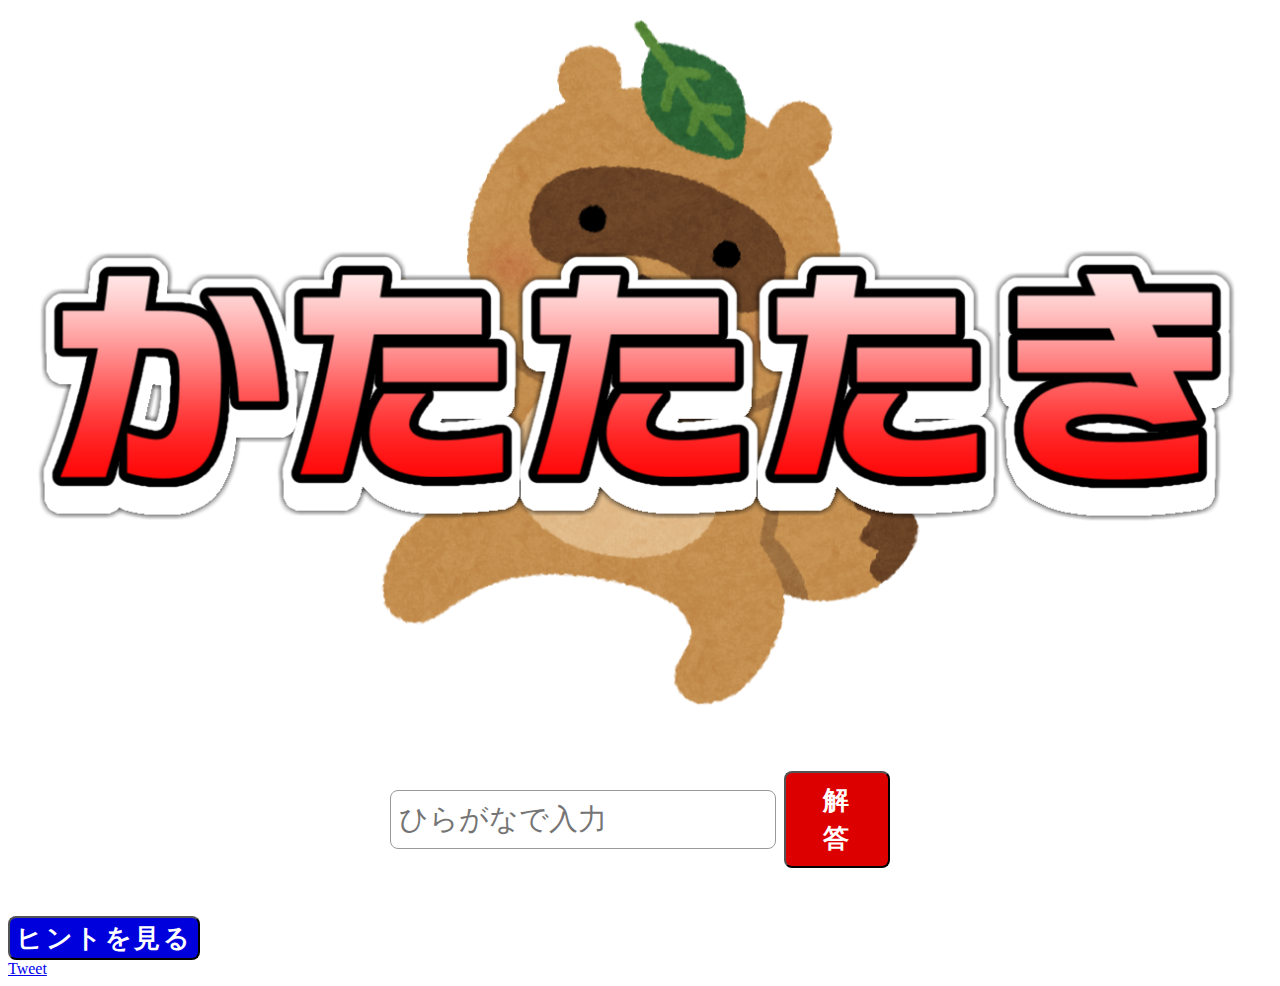
<file: index.html>
<!DOCTYPE html>
<html>
<head>
    <meta charset="utf-8">
    <title>NQ_TEST</title>
    <script src="https://ajax.googleapis.com/ajax/libs/jquery/3.4.1/jquery.min.js"></script><!-- jquery -->
    <script src="./nazo_checker_jquery.js"></script><!-- nazo_checker_jquery.js -->
    <link href="./style.css" rel="stylesheet" type="text/css"><!-- style.css -->
</head>
<body>

    <img src="nazo.png" alt="かたたたき（狸のイラスト）" class="pngfile">
  
    <div class="nazoform">
    <form name="sample1" onsubmit="AnswerCheck(this);return false;">
      <input type="text" name="input" placeholder="ひらがなで入力">
      <button type="submit">解答</button>
    </form>
    <div class="result"></div>
  </div>
<button class="btn" onclick="location.href='https://norate-jp.github.io/katatataki/hint.html'">ヒントを見る</button>
<br>
<a href="https://twitter.com/share?ref_src=twsrc%5Etfw" class="twitter-share-button" data-size="large" data-text="かたたたきをします" data-url="https://norate-jp.github.io/katatataki/" data-lang="ja" data-show-count="false">Tweet</a><script async src="https://platform.twitter.com/widgets.js" charset="utf-8"></script>
</body>
</html>
</file>
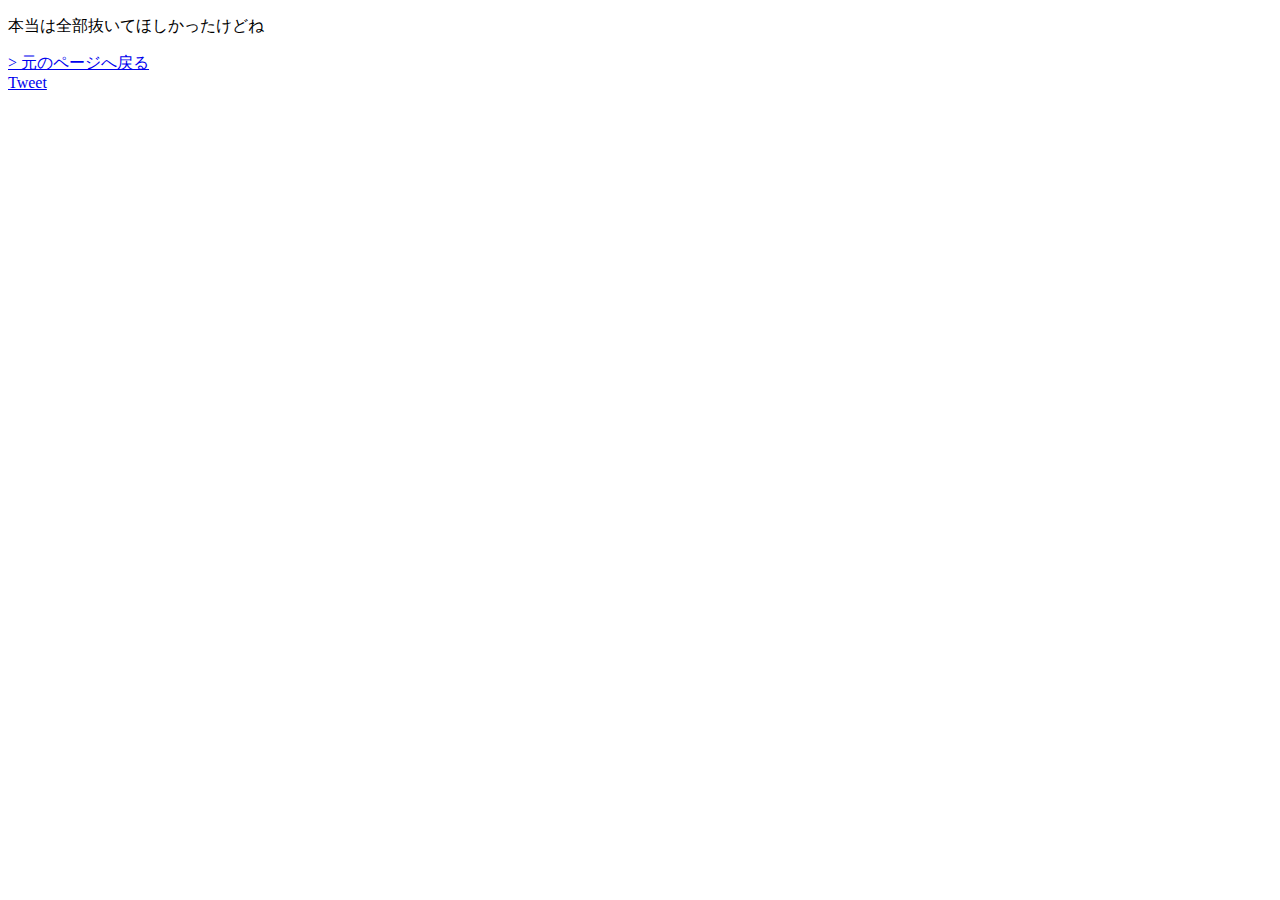
<file: ex.html>
<!DOCTYPE html>
<html>
<head>
    <meta charset="utf-8">
    <title>かたき</title>
    <link rel="stylesheet" href="style.css">
    <script src="https://code.jquery.com/jquery-3.5.1.min.js" integrity="sha256-9/aliU8dGd2tb6OSsuzixeV4y/faTqgFtohetphbbj0=" crossorigin="anonymous"></script>
    <script src="nazo_checker_jquery.js"></script>
</head>
<body>
    <p>
        本当は全部抜いてほしかったけどね
    </p>
    <a href="./">> 元のページへ戻る</a>
<br>
<a href="https://twitter.com/share?ref_src=twsrc%5Etfw" class="twitter-share-button" data-size="large" data-text="かたたたきをちょっとしました" data-url="https://norate-jp.github.io/katatataki/" data-lang="ja" data-show-count="false">Tweet</a><script async src="https://platform.twitter.com/widgets.js" charset="utf-8"></script>
    
</body>
</html>
</file>
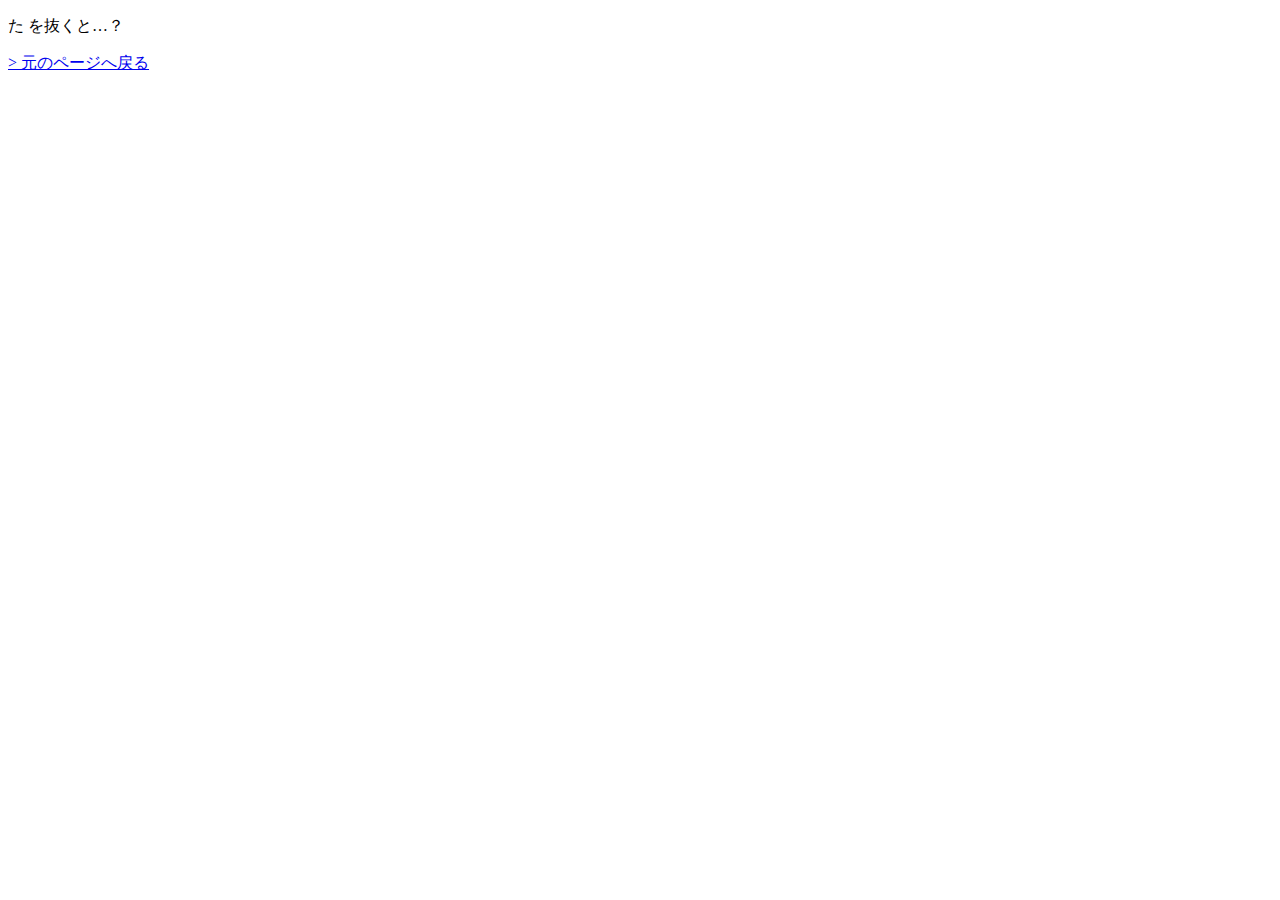
<file: hint.html>
<!DOCTYPE html>
<html>
<head>
    <meta charset="utf-8">
    <title>かき</title>
    <link rel="stylesheet" href="style.css">
    <script src="https://code.jquery.com/jquery-3.5.1.min.js" integrity="sha256-9/aliU8dGd2tb6OSsuzixeV4y/faTqgFtohetphbbj0=" crossorigin="anonymous"></script>
    <script src="nazo_checker_jquery.js"></script>
</head>
<body>
    <p>
        た を抜くと…？
    </p>
    <a href="./">> 元のページへ戻る</a>

</body>
</html>
</file>
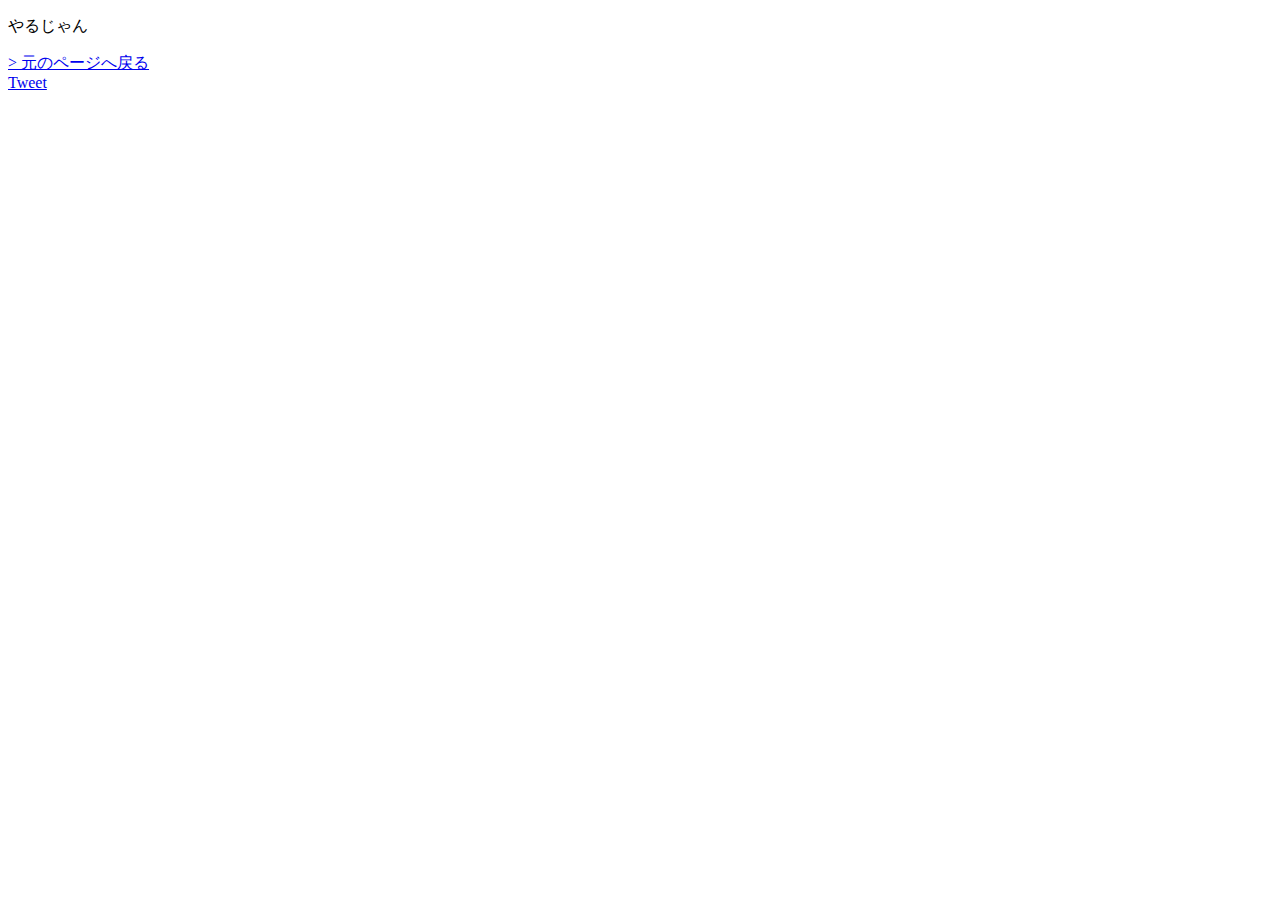
<file: success.html>
<!DOCTYPE html>
<html>
<head>
    <meta charset="utf-8">
    <title>かき</title>
    <link rel="stylesheet" href="style.css">
    <script src="https://code.jquery.com/jquery-3.5.1.min.js" integrity="sha256-9/aliU8dGd2tb6OSsuzixeV4y/faTqgFtohetphbbj0=" crossorigin="anonymous"></script>
    <script src="nazo_checker_jquery.js"></script>
</head>
<body>
    <p>
        やるじゃん
    </p>
    <a href="./">> 元のページへ戻る</a>

    <br>
<a href="https://twitter.com/share?ref_src=twsrc%5Etfw" class="twitter-share-button" data-size="large" data-text="かたたたきをしました" data-url="https://norate-jp.github.io/katatataki/" data-lang="ja" data-show-count="false">Tweet</a><script async src="https://platform.twitter.com/widgets.js" charset="utf-8"></script>
</body>
</html>
</file>
<file: style.css>
.nazoform {
  text-align: center;
  position: relative;
  width: 100%;
  max-width: 500px;
  margin: 3.0rem auto;
}
.nazoform form {
  display: flex;
  justify-content: center;
  align-items: center;
}
.nazoform input {
  position: relative;
  display: block;
  outline: none;
  border-radius: 0.5rem;
  border: solid 0.1rem #999999;
}
.nazoform input[type="text"] {
  padding: 0 0 0 0.5rem;
  height: 3.6rem;
  line-height: 3.6rem;
  font-size: 1.8rem;
  background-color: #ffffff;
}
.nazoform input[type="text"]:disabled {
  background-color: rgba(255,255,255,0.9);
}
.nazoform button {
  color: #ffffff;
  background-color:#dd0000;
  font-size: 1.6rem;
  font-weight: bold;
  line-height: 1.5;
  position: relative;
  display: inline-block;
  padding: 0.5rem 2.0rem;
  margin-left: 0.5rem;
  cursor: pointer;
  -webkit-user-select: none;
  -moz-user-select: none;
  -ms-user-select: none;
  user-select: none;
  -webkit-transition: all 0.3s;
  transition: all 0.3s;
  text-align: center;
  vertical-align: middle;
  text-decoration: none;
  letter-spacing: 0.1em;
  border-radius: 0.5rem;
}
.pngfile {
  max-width: 100%;
  height: auto;
}

.btn{
  color: #ffffff;
  background-color:#0000dd;
  font-size: 1.6rem;
  font-weight: bold;
  line-height: 1.5;
  position: relative;
  display: flex
  justify-content: center
  margin-left: 0.5rem;
  cursor: pointer;
  -webkit-user-select: none;
  -moz-user-select: none;
  -ms-user-select: none;
  user-select: none;
  -webkit-transition: all 0.3s;
  transition: all 0.3s;
  text-align: center;
  vertical-align: middle;
  text-decoration: none;
  letter-spacing: 0.1em;
  border-radius: 0.5rem;
}
</file>
